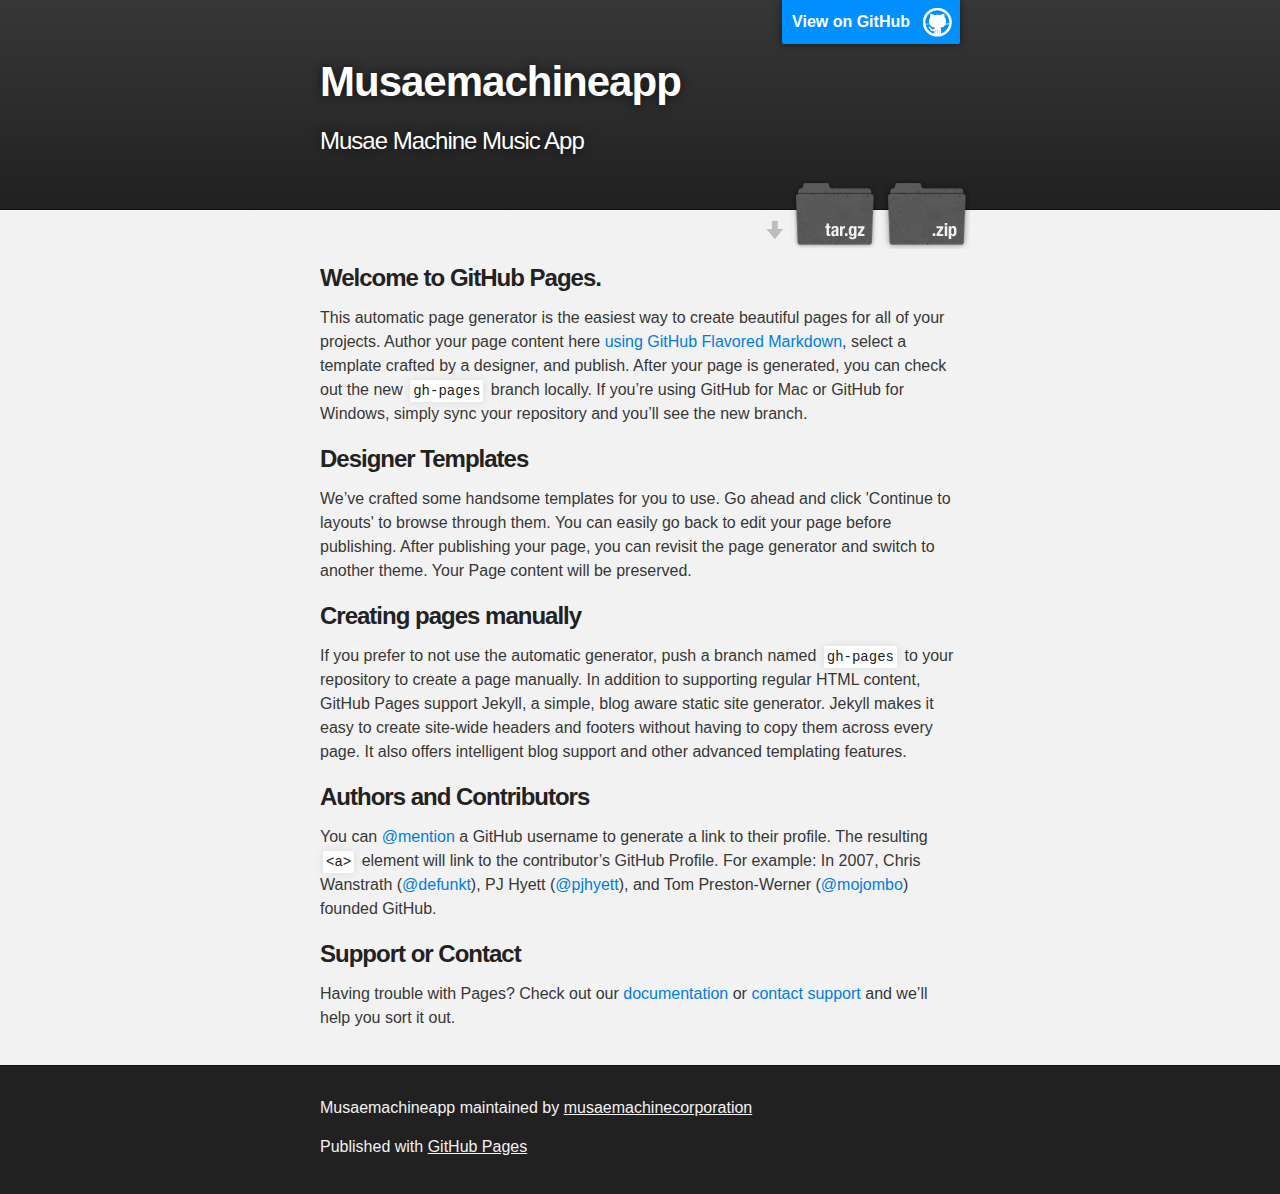
<file: index.html>
<!DOCTYPE html>
<html>

  <head>
    <meta charset='utf-8'>
    <meta http-equiv="X-UA-Compatible" content="chrome=1">
    <meta name="description" content="Musaemachineapp : Musae Machine Music App">

    <link rel="stylesheet" type="text/css" media="screen" href="stylesheets/stylesheet.css">

    <title>Musaemachineapp</title>
  </head>

  <body>

    <!-- HEADER -->
    <div id="header_wrap" class="outer">
        <header class="inner">
          <a id="forkme_banner" href="https://github.com/musaemachinecorporation/musaemachineapp">View on GitHub</a>

          <h1 id="project_title">Musaemachineapp</h1>
          <h2 id="project_tagline">Musae Machine Music App</h2>

            <section id="downloads">
              <a class="zip_download_link" href="https://github.com/musaemachinecorporation/musaemachineapp/zipball/master">Download this project as a .zip file</a>
              <a class="tar_download_link" href="https://github.com/musaemachinecorporation/musaemachineapp/tarball/master">Download this project as a tar.gz file</a>
            </section>
        </header>
    </div>

    <!-- MAIN CONTENT -->
    <div id="main_content_wrap" class="outer">
      <section id="main_content" class="inner">
        <h3>
<a id="welcome-to-github-pages" class="anchor" href="#welcome-to-github-pages" aria-hidden="true"><span class="octicon octicon-link"></span></a>Welcome to GitHub Pages.</h3>

<p>This automatic page generator is the easiest way to create beautiful pages for all of your projects. Author your page content here <a href="https://guides.github.com/features/mastering-markdown/">using GitHub Flavored Markdown</a>, select a template crafted by a designer, and publish. After your page is generated, you can check out the new <code>gh-pages</code> branch locally. If you’re using GitHub for Mac or GitHub for Windows, simply sync your repository and you’ll see the new branch.</p>

<h3>
<a id="designer-templates" class="anchor" href="#designer-templates" aria-hidden="true"><span class="octicon octicon-link"></span></a>Designer Templates</h3>

<p>We’ve crafted some handsome templates for you to use. Go ahead and click 'Continue to layouts' to browse through them. You can easily go back to edit your page before publishing. After publishing your page, you can revisit the page generator and switch to another theme. Your Page content will be preserved.</p>

<h3>
<a id="creating-pages-manually" class="anchor" href="#creating-pages-manually" aria-hidden="true"><span class="octicon octicon-link"></span></a>Creating pages manually</h3>

<p>If you prefer to not use the automatic generator, push a branch named <code>gh-pages</code> to your repository to create a page manually. In addition to supporting regular HTML content, GitHub Pages support Jekyll, a simple, blog aware static site generator. Jekyll makes it easy to create site-wide headers and footers without having to copy them across every page. It also offers intelligent blog support and other advanced templating features.</p>

<h3>
<a id="authors-and-contributors" class="anchor" href="#authors-and-contributors" aria-hidden="true"><span class="octicon octicon-link"></span></a>Authors and Contributors</h3>

<p>You can <a href="https://github.com/blog/821" class="user-mention">@mention</a> a GitHub username to generate a link to their profile. The resulting <code>&lt;a&gt;</code> element will link to the contributor’s GitHub Profile. For example: In 2007, Chris Wanstrath (<a href="https://github.com/defunkt" class="user-mention">@defunkt</a>), PJ Hyett (<a href="https://github.com/pjhyett" class="user-mention">@pjhyett</a>), and Tom Preston-Werner (<a href="https://github.com/mojombo" class="user-mention">@mojombo</a>) founded GitHub.</p>

<h3>
<a id="support-or-contact" class="anchor" href="#support-or-contact" aria-hidden="true"><span class="octicon octicon-link"></span></a>Support or Contact</h3>

<p>Having trouble with Pages? Check out our <a href="https://help.github.com/pages">documentation</a> or <a href="https://github.com/contact">contact support</a> and we’ll help you sort it out.</p>
      </section>
    </div>

    <!-- FOOTER  -->
    <div id="footer_wrap" class="outer">
      <footer class="inner">
        <p class="copyright">Musaemachineapp maintained by <a href="https://github.com/musaemachinecorporation">musaemachinecorporation</a></p>
        <p>Published with <a href="https://pages.github.com">GitHub Pages</a></p>
      </footer>
    </div>

    

  </body>
</html>
</file>
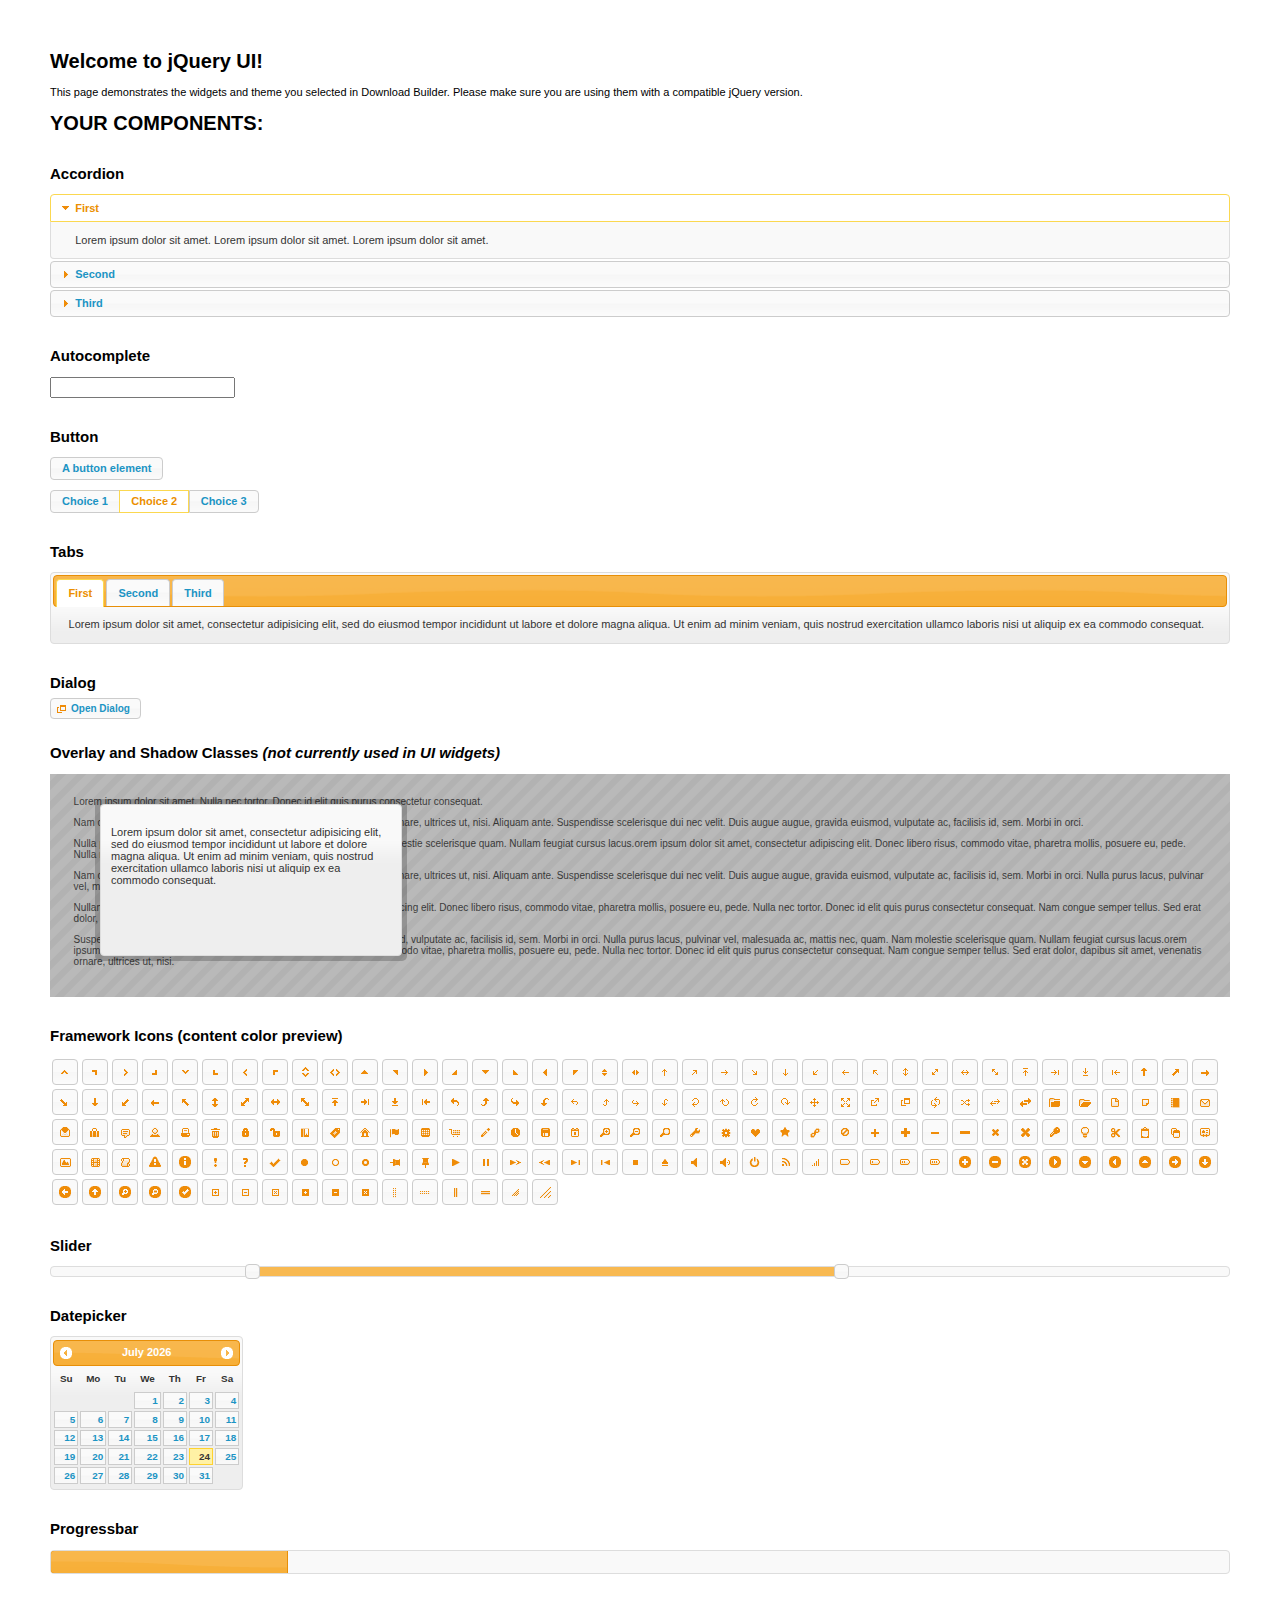
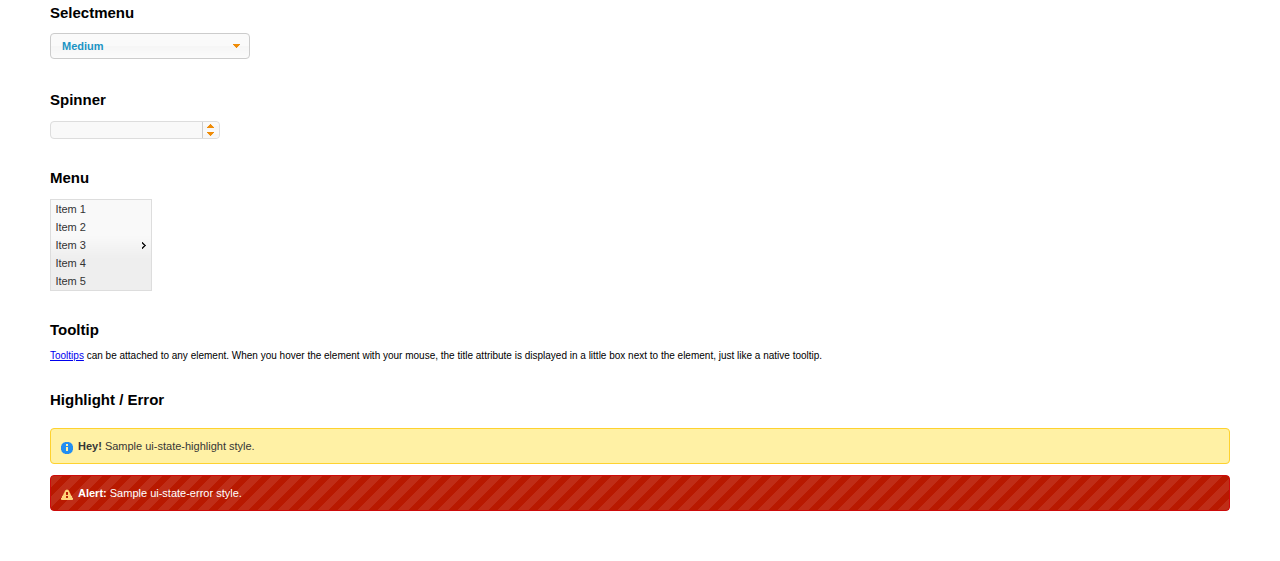
<file: src/main/java/assets/jquery-ui-1.11.4/index.html>
<!doctype html>
<html lang="us">
<head>
	<meta charset="utf-8">
	<title>jQuery UI Example Page</title>
	<link href="jquery-ui.css" rel="stylesheet">
	<style>
	body{
		font: 62.5% "Trebuchet MS", sans-serif;
		margin: 50px;
	}
	.demoHeaders {
		margin-top: 2em;
	}
	#dialog-link {
		padding: .4em 1em .4em 20px;
		text-decoration: none;
		position: relative;
	}
	#dialog-link span.ui-icon {
		margin: 0 5px 0 0;
		position: absolute;
		left: .2em;
		top: 50%;
		margin-top: -8px;
	}
	#icons {
		margin: 0;
		padding: 0;
	}
	#icons li {
		margin: 2px;
		position: relative;
		padding: 4px 0;
		cursor: pointer;
		float: left;
		list-style: none;
	}
	#icons span.ui-icon {
		float: left;
		margin: 0 4px;
	}
	.fakewindowcontain .ui-widget-overlay {
		position: absolute;
	}
	select {
		width: 200px;
	}
	</style>
</head>
<body>

<h1>Welcome to jQuery UI!</h1>

<div class="ui-widget">
	<p>This page demonstrates the widgets and theme you selected in Download Builder. Please make sure you are using them with a compatible jQuery version.</p>
</div>

<h1>YOUR COMPONENTS:</h1>


<!-- Accordion -->
<h2 class="demoHeaders">Accordion</h2>
<div id="accordion">
	<h3>First</h3>
	<div>Lorem ipsum dolor sit amet. Lorem ipsum dolor sit amet. Lorem ipsum dolor sit amet.</div>
	<h3>Second</h3>
	<div>Phasellus mattis tincidunt nibh.</div>
	<h3>Third</h3>
	<div>Nam dui erat, auctor a, dignissim quis.</div>
</div>



<!-- Autocomplete -->
<h2 class="demoHeaders">Autocomplete</h2>
<div>
	<input id="autocomplete" title="type &quot;a&quot;">
</div>



<!-- Button -->
<h2 class="demoHeaders">Button</h2>
<button id="button">A button element</button>
<form style="margin-top: 1em;">
	<div id="radioset">
		<input type="radio" id="radio1" name="radio"><label for="radio1">Choice 1</label>
		<input type="radio" id="radio2" name="radio" checked="checked"><label for="radio2">Choice 2</label>
		<input type="radio" id="radio3" name="radio"><label for="radio3">Choice 3</label>
	</div>
</form>



<!-- Tabs -->
<h2 class="demoHeaders">Tabs</h2>
<div id="tabs">
	<ul>
		<li><a href="#tabs-1">First</a></li>
		<li><a href="#tabs-2">Second</a></li>
		<li><a href="#tabs-3">Third</a></li>
	</ul>
	<div id="tabs-1">Lorem ipsum dolor sit amet, consectetur adipisicing elit, sed do eiusmod tempor incididunt ut labore et dolore magna aliqua. Ut enim ad minim veniam, quis nostrud exercitation ullamco laboris nisi ut aliquip ex ea commodo consequat.</div>
	<div id="tabs-2">Phasellus mattis tincidunt nibh. Cras orci urna, blandit id, pretium vel, aliquet ornare, felis. Maecenas scelerisque sem non nisl. Fusce sed lorem in enim dictum bibendum.</div>
	<div id="tabs-3">Nam dui erat, auctor a, dignissim quis, sollicitudin eu, felis. Pellentesque nisi urna, interdum eget, sagittis et, consequat vestibulum, lacus. Mauris porttitor ullamcorper augue.</div>
</div>



<!-- Dialog NOTE: Dialog is not generated by UI in this demo so it can be visually styled in themeroller-->
<h2 class="demoHeaders">Dialog</h2>
<p><a href="#" id="dialog-link" class="ui-state-default ui-corner-all"><span class="ui-icon ui-icon-newwin"></span>Open Dialog</a></p>

<h2 class="demoHeaders">Overlay and Shadow Classes <em>(not currently used in UI widgets)</em></h2>
<div style="position: relative; width: 96%; height: 200px; padding:1% 2%; overflow:hidden;" class="fakewindowcontain">
	<p>Lorem ipsum dolor sit amet,  Nulla nec tortor. Donec id elit quis purus consectetur consequat. </p><p>Nam congue semper tellus. Sed erat dolor, dapibus sit amet, venenatis ornare, ultrices ut, nisi. Aliquam ante. Suspendisse scelerisque dui nec velit. Duis augue augue, gravida euismod, vulputate ac, facilisis id, sem. Morbi in orci. </p><p>Nulla purus lacus, pulvinar vel, malesuada ac, mattis nec, quam. Nam molestie scelerisque quam. Nullam feugiat cursus lacus.orem ipsum dolor sit amet, consectetur adipiscing elit. Donec libero risus, commodo vitae, pharetra mollis, posuere eu, pede. Nulla nec tortor. Donec id elit quis purus consectetur consequat. </p><p>Nam congue semper tellus. Sed erat dolor, dapibus sit amet, venenatis ornare, ultrices ut, nisi. Aliquam ante. Suspendisse scelerisque dui nec velit. Duis augue augue, gravida euismod, vulputate ac, facilisis id, sem. Morbi in orci. Nulla purus lacus, pulvinar vel, malesuada ac, mattis nec, quam. Nam molestie scelerisque quam. </p><p>Nullam feugiat cursus lacus.orem ipsum dolor sit amet, consectetur adipiscing elit. Donec libero risus, commodo vitae, pharetra mollis, posuere eu, pede. Nulla nec tortor. Donec id elit quis purus consectetur consequat. Nam congue semper tellus. Sed erat dolor, dapibus sit amet, venenatis ornare, ultrices ut, nisi. Aliquam ante. </p><p>Suspendisse scelerisque dui nec velit. Duis augue augue, gravida euismod, vulputate ac, facilisis id, sem. Morbi in orci. Nulla purus lacus, pulvinar vel, malesuada ac, mattis nec, quam. Nam molestie scelerisque quam. Nullam feugiat cursus lacus.orem ipsum dolor sit amet, consectetur adipiscing elit. Donec libero risus, commodo vitae, pharetra mollis, posuere eu, pede. Nulla nec tortor. Donec id elit quis purus consectetur consequat. Nam congue semper tellus. Sed erat dolor, dapibus sit amet, venenatis ornare, ultrices ut, nisi. </p>

	<!-- ui-dialog -->
	<div class="ui-overlay"><div class="ui-widget-overlay"></div><div class="ui-widget-shadow ui-corner-all" style="width: 302px; height: 152px; position: absolute; left: 50px; top: 30px;"></div></div>
	<div style="position: absolute; width: 280px; height: 130px;left: 50px; top: 30px; padding: 10px;" class="ui-widget ui-widget-content ui-corner-all">
		<div class="ui-dialog-content ui-widget-content" style="background: none; border: 0;">
			<p>Lorem ipsum dolor sit amet, consectetur adipisicing elit, sed do eiusmod tempor incididunt ut labore et dolore magna aliqua. Ut enim ad minim veniam, quis nostrud exercitation ullamco laboris nisi ut aliquip ex ea commodo consequat.</p>
		</div>
	</div>

</div>

<!-- ui-dialog -->
<div id="dialog" title="Dialog Title">
	<p>Lorem ipsum dolor sit amet, consectetur adipisicing elit, sed do eiusmod tempor incididunt ut labore et dolore magna aliqua. Ut enim ad minim veniam, quis nostrud exercitation ullamco laboris nisi ut aliquip ex ea commodo consequat.</p>
</div>



<h2 class="demoHeaders">Framework Icons (content color preview)</h2>
<ul id="icons" class="ui-widget ui-helper-clearfix">
	<li class="ui-state-default ui-corner-all" title=".ui-icon-carat-1-n"><span class="ui-icon ui-icon-carat-1-n"></span></li>
	<li class="ui-state-default ui-corner-all" title=".ui-icon-carat-1-ne"><span class="ui-icon ui-icon-carat-1-ne"></span></li>
	<li class="ui-state-default ui-corner-all" title=".ui-icon-carat-1-e"><span class="ui-icon ui-icon-carat-1-e"></span></li>
	<li class="ui-state-default ui-corner-all" title=".ui-icon-carat-1-se"><span class="ui-icon ui-icon-carat-1-se"></span></li>
	<li class="ui-state-default ui-corner-all" title=".ui-icon-carat-1-s"><span class="ui-icon ui-icon-carat-1-s"></span></li>
	<li class="ui-state-default ui-corner-all" title=".ui-icon-carat-1-sw"><span class="ui-icon ui-icon-carat-1-sw"></span></li>
	<li class="ui-state-default ui-corner-all" title=".ui-icon-carat-1-w"><span class="ui-icon ui-icon-carat-1-w"></span></li>
	<li class="ui-state-default ui-corner-all" title=".ui-icon-carat-1-nw"><span class="ui-icon ui-icon-carat-1-nw"></span></li>
	<li class="ui-state-default ui-corner-all" title=".ui-icon-carat-2-n-s"><span class="ui-icon ui-icon-carat-2-n-s"></span></li>
	<li class="ui-state-default ui-corner-all" title=".ui-icon-carat-2-e-w"><span class="ui-icon ui-icon-carat-2-e-w"></span></li>
	<li class="ui-state-default ui-corner-all" title=".ui-icon-triangle-1-n"><span class="ui-icon ui-icon-triangle-1-n"></span></li>
	<li class="ui-state-default ui-corner-all" title=".ui-icon-triangle-1-ne"><span class="ui-icon ui-icon-triangle-1-ne"></span></li>
	<li class="ui-state-default ui-corner-all" title=".ui-icon-triangle-1-e"><span class="ui-icon ui-icon-triangle-1-e"></span></li>
	<li class="ui-state-default ui-corner-all" title=".ui-icon-triangle-1-se"><span class="ui-icon ui-icon-triangle-1-se"></span></li>
	<li class="ui-state-default ui-corner-all" title=".ui-icon-triangle-1-s"><span class="ui-icon ui-icon-triangle-1-s"></span></li>
	<li class="ui-state-default ui-corner-all" title=".ui-icon-triangle-1-sw"><span class="ui-icon ui-icon-triangle-1-sw"></span></li>
	<li class="ui-state-default ui-corner-all" title=".ui-icon-triangle-1-w"><span class="ui-icon ui-icon-triangle-1-w"></span></li>
	<li class="ui-state-default ui-corner-all" title=".ui-icon-triangle-1-nw"><span class="ui-icon ui-icon-triangle-1-nw"></span></li>
	<li class="ui-state-default ui-corner-all" title=".ui-icon-triangle-2-n-s"><span class="ui-icon ui-icon-triangle-2-n-s"></span></li>
	<li class="ui-state-default ui-corner-all" title=".ui-icon-triangle-2-e-w"><span class="ui-icon ui-icon-triangle-2-e-w"></span></li>
	<li class="ui-state-default ui-corner-all" title=".ui-icon-arrow-1-n"><span class="ui-icon ui-icon-arrow-1-n"></span></li>
	<li class="ui-state-default ui-corner-all" title=".ui-icon-arrow-1-ne"><span class="ui-icon ui-icon-arrow-1-ne"></span></li>
	<li class="ui-state-default ui-corner-all" title=".ui-icon-arrow-1-e"><span class="ui-icon ui-icon-arrow-1-e"></span></li>
	<li class="ui-state-default ui-corner-all" title=".ui-icon-arrow-1-se"><span class="ui-icon ui-icon-arrow-1-se"></span></li>
	<li class="ui-state-default ui-corner-all" title=".ui-icon-arrow-1-s"><span class="ui-icon ui-icon-arrow-1-s"></span></li>
	<li class="ui-state-default ui-corner-all" title=".ui-icon-arrow-1-sw"><span class="ui-icon ui-icon-arrow-1-sw"></span></li>
	<li class="ui-state-default ui-corner-all" title=".ui-icon-arrow-1-w"><span class="ui-icon ui-icon-arrow-1-w"></span></li>
	<li class="ui-state-default ui-corner-all" title=".ui-icon-arrow-1-nw"><span class="ui-icon ui-icon-arrow-1-nw"></span></li>
	<li class="ui-state-default ui-corner-all" title=".ui-icon-arrow-2-n-s"><span class="ui-icon ui-icon-arrow-2-n-s"></span></li>
	<li class="ui-state-default ui-corner-all" title=".ui-icon-arrow-2-ne-sw"><span class="ui-icon ui-icon-arrow-2-ne-sw"></span></li>
	<li class="ui-state-default ui-corner-all" title=".ui-icon-arrow-2-e-w"><span class="ui-icon ui-icon-arrow-2-e-w"></span></li>
	<li class="ui-state-default ui-corner-all" title=".ui-icon-arrow-2-se-nw"><span class="ui-icon ui-icon-arrow-2-se-nw"></span></li>
	<li class="ui-state-default ui-corner-all" title=".ui-icon-arrowstop-1-n"><span class="ui-icon ui-icon-arrowstop-1-n"></span></li>
	<li class="ui-state-default ui-corner-all" title=".ui-icon-arrowstop-1-e"><span class="ui-icon ui-icon-arrowstop-1-e"></span></li>
	<li class="ui-state-default ui-corner-all" title=".ui-icon-arrowstop-1-s"><span class="ui-icon ui-icon-arrowstop-1-s"></span></li>
	<li class="ui-state-default ui-corner-all" title=".ui-icon-arrowstop-1-w"><span class="ui-icon ui-icon-arrowstop-1-w"></span></li>
	<li class="ui-state-default ui-corner-all" title=".ui-icon-arrowthick-1-n"><span class="ui-icon ui-icon-arrowthick-1-n"></span></li>
	<li class="ui-state-default ui-corner-all" title=".ui-icon-arrowthick-1-ne"><span class="ui-icon ui-icon-arrowthick-1-ne"></span></li>
	<li class="ui-state-default ui-corner-all" title=".ui-icon-arrowthick-1-e"><span class="ui-icon ui-icon-arrowthick-1-e"></span></li>
	<li class="ui-state-default ui-corner-all" title=".ui-icon-arrowthick-1-se"><span class="ui-icon ui-icon-arrowthick-1-se"></span></li>
	<li class="ui-state-default ui-corner-all" title=".ui-icon-arrowthick-1-s"><span class="ui-icon ui-icon-arrowthick-1-s"></span></li>
	<li class="ui-state-default ui-corner-all" title=".ui-icon-arrowthick-1-sw"><span class="ui-icon ui-icon-arrowthick-1-sw"></span></li>
	<li class="ui-state-default ui-corner-all" title=".ui-icon-arrowthick-1-w"><span class="ui-icon ui-icon-arrowthick-1-w"></span></li>
	<li class="ui-state-default ui-corner-all" title=".ui-icon-arrowthick-1-nw"><span class="ui-icon ui-icon-arrowthick-1-nw"></span></li>
	<li class="ui-state-default ui-corner-all" title=".ui-icon-arrowthick-2-n-s"><span class="ui-icon ui-icon-arrowthick-2-n-s"></span></li>
	<li class="ui-state-default ui-corner-all" title=".ui-icon-arrowthick-2-ne-sw"><span class="ui-icon ui-icon-arrowthick-2-ne-sw"></span></li>
	<li class="ui-state-default ui-corner-all" title=".ui-icon-arrowthick-2-e-w"><span class="ui-icon ui-icon-arrowthick-2-e-w"></span></li>
	<li class="ui-state-default ui-corner-all" title=".ui-icon-arrowthick-2-se-nw"><span class="ui-icon ui-icon-arrowthick-2-se-nw"></span></li>
	<li class="ui-state-default ui-corner-all" title=".ui-icon-arrowthickstop-1-n"><span class="ui-icon ui-icon-arrowthickstop-1-n"></span></li>
	<li class="ui-state-default ui-corner-all" title=".ui-icon-arrowthickstop-1-e"><span class="ui-icon ui-icon-arrowthickstop-1-e"></span></li>
	<li class="ui-state-default ui-corner-all" title=".ui-icon-arrowthickstop-1-s"><span class="ui-icon ui-icon-arrowthickstop-1-s"></span></li>
	<li class="ui-state-default ui-corner-all" title=".ui-icon-arrowthickstop-1-w"><span class="ui-icon ui-icon-arrowthickstop-1-w"></span></li>
	<li class="ui-state-default ui-corner-all" title=".ui-icon-arrowreturnthick-1-w"><span class="ui-icon ui-icon-arrowreturnthick-1-w"></span></li>
	<li class="ui-state-default ui-corner-all" title=".ui-icon-arrowreturnthick-1-n"><span class="ui-icon ui-icon-arrowreturnthick-1-n"></span></li>
	<li class="ui-state-default ui-corner-all" title=".ui-icon-arrowreturnthick-1-e"><span class="ui-icon ui-icon-arrowreturnthick-1-e"></span></li>
	<li class="ui-state-default ui-corner-all" title=".ui-icon-arrowreturnthick-1-s"><span class="ui-icon ui-icon-arrowreturnthick-1-s"></span></li>
	<li class="ui-state-default ui-corner-all" title=".ui-icon-arrowreturn-1-w"><span class="ui-icon ui-icon-arrowreturn-1-w"></span></li>
	<li class="ui-state-default ui-corner-all" title=".ui-icon-arrowreturn-1-n"><span class="ui-icon ui-icon-arrowreturn-1-n"></span></li>
	<li class="ui-state-default ui-corner-all" title=".ui-icon-arrowreturn-1-e"><span class="ui-icon ui-icon-arrowreturn-1-e"></span></li>
	<li class="ui-state-default ui-corner-all" title=".ui-icon-arrowreturn-1-s"><span class="ui-icon ui-icon-arrowreturn-1-s"></span></li>
	<li class="ui-state-default ui-corner-all" title=".ui-icon-arrowrefresh-1-w"><span class="ui-icon ui-icon-arrowrefresh-1-w"></span></li>
	<li class="ui-state-default ui-corner-all" title=".ui-icon-arrowrefresh-1-n"><span class="ui-icon ui-icon-arrowrefresh-1-n"></span></li>
	<li class="ui-state-default ui-corner-all" title=".ui-icon-arrowrefresh-1-e"><span class="ui-icon ui-icon-arrowrefresh-1-e"></span></li>
	<li class="ui-state-default ui-corner-all" title=".ui-icon-arrowrefresh-1-s"><span class="ui-icon ui-icon-arrowrefresh-1-s"></span></li>
	<li class="ui-state-default ui-corner-all" title=".ui-icon-arrow-4"><span class="ui-icon ui-icon-arrow-4"></span></li>
	<li class="ui-state-default ui-corner-all" title=".ui-icon-arrow-4-diag"><span class="ui-icon ui-icon-arrow-4-diag"></span></li>
	<li class="ui-state-default ui-corner-all" title=".ui-icon-extlink"><span class="ui-icon ui-icon-extlink"></span></li>
	<li class="ui-state-default ui-corner-all" title=".ui-icon-newwin"><span class="ui-icon ui-icon-newwin"></span></li>
	<li class="ui-state-default ui-corner-all" title=".ui-icon-refresh"><span class="ui-icon ui-icon-refresh"></span></li>
	<li class="ui-state-default ui-corner-all" title=".ui-icon-shuffle"><span class="ui-icon ui-icon-shuffle"></span></li>
	<li class="ui-state-default ui-corner-all" title=".ui-icon-transfer-e-w"><span class="ui-icon ui-icon-transfer-e-w"></span></li>
	<li class="ui-state-default ui-corner-all" title=".ui-icon-transferthick-e-w"><span class="ui-icon ui-icon-transferthick-e-w"></span></li>
	<li class="ui-state-default ui-corner-all" title=".ui-icon-folder-collapsed"><span class="ui-icon ui-icon-folder-collapsed"></span></li>
	<li class="ui-state-default ui-corner-all" title=".ui-icon-folder-open"><span class="ui-icon ui-icon-folder-open"></span></li>
	<li class="ui-state-default ui-corner-all" title=".ui-icon-document"><span class="ui-icon ui-icon-document"></span></li>
	<li class="ui-state-default ui-corner-all" title=".ui-icon-document-b"><span class="ui-icon ui-icon-document-b"></span></li>
	<li class="ui-state-default ui-corner-all" title=".ui-icon-note"><span class="ui-icon ui-icon-note"></span></li>
	<li class="ui-state-default ui-corner-all" title=".ui-icon-mail-closed"><span class="ui-icon ui-icon-mail-closed"></span></li>
	<li class="ui-state-default ui-corner-all" title=".ui-icon-mail-open"><span class="ui-icon ui-icon-mail-open"></span></li>
	<li class="ui-state-default ui-corner-all" title=".ui-icon-suitcase"><span class="ui-icon ui-icon-suitcase"></span></li>
	<li class="ui-state-default ui-corner-all" title=".ui-icon-comment"><span class="ui-icon ui-icon-comment"></span></li>
	<li class="ui-state-default ui-corner-all" title=".ui-icon-person"><span class="ui-icon ui-icon-person"></span></li>
	<li class="ui-state-default ui-corner-all" title=".ui-icon-print"><span class="ui-icon ui-icon-print"></span></li>
	<li class="ui-state-default ui-corner-all" title=".ui-icon-trash"><span class="ui-icon ui-icon-trash"></span></li>
	<li class="ui-state-default ui-corner-all" title=".ui-icon-locked"><span class="ui-icon ui-icon-locked"></span></li>
	<li class="ui-state-default ui-corner-all" title=".ui-icon-unlocked"><span class="ui-icon ui-icon-unlocked"></span></li>
	<li class="ui-state-default ui-corner-all" title=".ui-icon-bookmark"><span class="ui-icon ui-icon-bookmark"></span></li>
	<li class="ui-state-default ui-corner-all" title=".ui-icon-tag"><span class="ui-icon ui-icon-tag"></span></li>
	<li class="ui-state-default ui-corner-all" title=".ui-icon-home"><span class="ui-icon ui-icon-home"></span></li>
	<li class="ui-state-default ui-corner-all" title=".ui-icon-flag"><span class="ui-icon ui-icon-flag"></span></li>
	<li class="ui-state-default ui-corner-all" title=".ui-icon-calculator"><span class="ui-icon ui-icon-calculator"></span></li>
	<li class="ui-state-default ui-corner-all" title=".ui-icon-cart"><span class="ui-icon ui-icon-cart"></span></li>
	<li class="ui-state-default ui-corner-all" title=".ui-icon-pencil"><span class="ui-icon ui-icon-pencil"></span></li>
	<li class="ui-state-default ui-corner-all" title=".ui-icon-clock"><span class="ui-icon ui-icon-clock"></span></li>
	<li class="ui-state-default ui-corner-all" title=".ui-icon-disk"><span class="ui-icon ui-icon-disk"></span></li>
	<li class="ui-state-default ui-corner-all" title=".ui-icon-calendar"><span class="ui-icon ui-icon-calendar"></span></li>
	<li class="ui-state-default ui-corner-all" title=".ui-icon-zoomin"><span class="ui-icon ui-icon-zoomin"></span></li>
	<li class="ui-state-default ui-corner-all" title=".ui-icon-zoomout"><span class="ui-icon ui-icon-zoomout"></span></li>
	<li class="ui-state-default ui-corner-all" title=".ui-icon-search"><span class="ui-icon ui-icon-search"></span></li>
	<li class="ui-state-default ui-corner-all" title=".ui-icon-wrench"><span class="ui-icon ui-icon-wrench"></span></li>
	<li class="ui-state-default ui-corner-all" title=".ui-icon-gear"><span class="ui-icon ui-icon-gear"></span></li>
	<li class="ui-state-default ui-corner-all" title=".ui-icon-heart"><span class="ui-icon ui-icon-heart"></span></li>
	<li class="ui-state-default ui-corner-all" title=".ui-icon-star"><span class="ui-icon ui-icon-star"></span></li>
	<li class="ui-state-default ui-corner-all" title=".ui-icon-link"><span class="ui-icon ui-icon-link"></span></li>
	<li class="ui-state-default ui-corner-all" title=".ui-icon-cancel"><span class="ui-icon ui-icon-cancel"></span></li>
	<li class="ui-state-default ui-corner-all" title=".ui-icon-plus"><span class="ui-icon ui-icon-plus"></span></li>
	<li class="ui-state-default ui-corner-all" title=".ui-icon-plusthick"><span class="ui-icon ui-icon-plusthick"></span></li>
	<li class="ui-state-default ui-corner-all" title=".ui-icon-minus"><span class="ui-icon ui-icon-minus"></span></li>
	<li class="ui-state-default ui-corner-all" title=".ui-icon-minusthick"><span class="ui-icon ui-icon-minusthick"></span></li>
	<li class="ui-state-default ui-corner-all" title=".ui-icon-close"><span class="ui-icon ui-icon-close"></span></li>
	<li class="ui-state-default ui-corner-all" title=".ui-icon-closethick"><span class="ui-icon ui-icon-closethick"></span></li>
	<li class="ui-state-default ui-corner-all" title=".ui-icon-key"><span class="ui-icon ui-icon-key"></span></li>
	<li class="ui-state-default ui-corner-all" title=".ui-icon-lightbulb"><span class="ui-icon ui-icon-lightbulb"></span></li>
	<li class="ui-state-default ui-corner-all" title=".ui-icon-scissors"><span class="ui-icon ui-icon-scissors"></span></li>
	<li class="ui-state-default ui-corner-all" title=".ui-icon-clipboard"><span class="ui-icon ui-icon-clipboard"></span></li>
	<li class="ui-state-default ui-corner-all" title=".ui-icon-copy"><span class="ui-icon ui-icon-copy"></span></li>
	<li class="ui-state-default ui-corner-all" title=".ui-icon-contact"><span class="ui-icon ui-icon-contact"></span></li>
	<li class="ui-state-default ui-corner-all" title=".ui-icon-image"><span class="ui-icon ui-icon-image"></span></li>
	<li class="ui-state-default ui-corner-all" title=".ui-icon-video"><span class="ui-icon ui-icon-video"></span></li>
	<li class="ui-state-default ui-corner-all" title=".ui-icon-script"><span class="ui-icon ui-icon-script"></span></li>
	<li class="ui-state-default ui-corner-all" title=".ui-icon-alert"><span class="ui-icon ui-icon-alert"></span></li>
	<li class="ui-state-default ui-corner-all" title=".ui-icon-info"><span class="ui-icon ui-icon-info"></span></li>
	<li class="ui-state-default ui-corner-all" title=".ui-icon-notice"><span class="ui-icon ui-icon-notice"></span></li>
	<li class="ui-state-default ui-corner-all" title=".ui-icon-help"><span class="ui-icon ui-icon-help"></span></li>
	<li class="ui-state-default ui-corner-all" title=".ui-icon-check"><span class="ui-icon ui-icon-check"></span></li>
	<li class="ui-state-default ui-corner-all" title=".ui-icon-bullet"><span class="ui-icon ui-icon-bullet"></span></li>
	<li class="ui-state-default ui-corner-all" title=".ui-icon-radio-off"><span class="ui-icon ui-icon-radio-off"></span></li>
	<li class="ui-state-default ui-corner-all" title=".ui-icon-radio-on"><span class="ui-icon ui-icon-radio-on"></span></li>
	<li class="ui-state-default ui-corner-all" title=".ui-icon-pin-w"><span class="ui-icon ui-icon-pin-w"></span></li>
	<li class="ui-state-default ui-corner-all" title=".ui-icon-pin-s"><span class="ui-icon ui-icon-pin-s"></span></li>
	<li class="ui-state-default ui-corner-all" title=".ui-icon-play"><span class="ui-icon ui-icon-play"></span></li>
	<li class="ui-state-default ui-corner-all" title=".ui-icon-pause"><span class="ui-icon ui-icon-pause"></span></li>
	<li class="ui-state-default ui-corner-all" title=".ui-icon-seek-next"><span class="ui-icon ui-icon-seek-next"></span></li>
	<li class="ui-state-default ui-corner-all" title=".ui-icon-seek-prev"><span class="ui-icon ui-icon-seek-prev"></span></li>
	<li class="ui-state-default ui-corner-all" title=".ui-icon-seek-end"><span class="ui-icon ui-icon-seek-end"></span></li>
	<li class="ui-state-default ui-corner-all" title=".ui-icon-seek-first"><span class="ui-icon ui-icon-seek-first"></span></li>
	<li class="ui-state-default ui-corner-all" title=".ui-icon-stop"><span class="ui-icon ui-icon-stop"></span></li>
	<li class="ui-state-default ui-corner-all" title=".ui-icon-eject"><span class="ui-icon ui-icon-eject"></span></li>
	<li class="ui-state-default ui-corner-all" title=".ui-icon-volume-off"><span class="ui-icon ui-icon-volume-off"></span></li>
	<li class="ui-state-default ui-corner-all" title=".ui-icon-volume-on"><span class="ui-icon ui-icon-volume-on"></span></li>
	<li class="ui-state-default ui-corner-all" title=".ui-icon-power"><span class="ui-icon ui-icon-power"></span></li>
	<li class="ui-state-default ui-corner-all" title=".ui-icon-signal-diag"><span class="ui-icon ui-icon-signal-diag"></span></li>
	<li class="ui-state-default ui-corner-all" title=".ui-icon-signal"><span class="ui-icon ui-icon-signal"></span></li>
	<li class="ui-state-default ui-corner-all" title=".ui-icon-battery-0"><span class="ui-icon ui-icon-battery-0"></span></li>
	<li class="ui-state-default ui-corner-all" title=".ui-icon-battery-1"><span class="ui-icon ui-icon-battery-1"></span></li>
	<li class="ui-state-default ui-corner-all" title=".ui-icon-battery-2"><span class="ui-icon ui-icon-battery-2"></span></li>
	<li class="ui-state-default ui-corner-all" title=".ui-icon-battery-3"><span class="ui-icon ui-icon-battery-3"></span></li>
	<li class="ui-state-default ui-corner-all" title=".ui-icon-circle-plus"><span class="ui-icon ui-icon-circle-plus"></span></li>
	<li class="ui-state-default ui-corner-all" title=".ui-icon-circle-minus"><span class="ui-icon ui-icon-circle-minus"></span></li>
	<li class="ui-state-default ui-corner-all" title=".ui-icon-circle-close"><span class="ui-icon ui-icon-circle-close"></span></li>
	<li class="ui-state-default ui-corner-all" title=".ui-icon-circle-triangle-e"><span class="ui-icon ui-icon-circle-triangle-e"></span></li>
	<li class="ui-state-default ui-corner-all" title=".ui-icon-circle-triangle-s"><span class="ui-icon ui-icon-circle-triangle-s"></span></li>
	<li class="ui-state-default ui-corner-all" title=".ui-icon-circle-triangle-w"><span class="ui-icon ui-icon-circle-triangle-w"></span></li>
	<li class="ui-state-default ui-corner-all" title=".ui-icon-circle-triangle-n"><span class="ui-icon ui-icon-circle-triangle-n"></span></li>
	<li class="ui-state-default ui-corner-all" title=".ui-icon-circle-arrow-e"><span class="ui-icon ui-icon-circle-arrow-e"></span></li>
	<li class="ui-state-default ui-corner-all" title=".ui-icon-circle-arrow-s"><span class="ui-icon ui-icon-circle-arrow-s"></span></li>
	<li class="ui-state-default ui-corner-all" title=".ui-icon-circle-arrow-w"><span class="ui-icon ui-icon-circle-arrow-w"></span></li>
	<li class="ui-state-default ui-corner-all" title=".ui-icon-circle-arrow-n"><span class="ui-icon ui-icon-circle-arrow-n"></span></li>
	<li class="ui-state-default ui-corner-all" title=".ui-icon-circle-zoomin"><span class="ui-icon ui-icon-circle-zoomin"></span></li>
	<li class="ui-state-default ui-corner-all" title=".ui-icon-circle-zoomout"><span class="ui-icon ui-icon-circle-zoomout"></span></li>
	<li class="ui-state-default ui-corner-all" title=".ui-icon-circle-check"><span class="ui-icon ui-icon-circle-check"></span></li>
	<li class="ui-state-default ui-corner-all" title=".ui-icon-circlesmall-plus"><span class="ui-icon ui-icon-circlesmall-plus"></span></li>
	<li class="ui-state-default ui-corner-all" title=".ui-icon-circlesmall-minus"><span class="ui-icon ui-icon-circlesmall-minus"></span></li>
	<li class="ui-state-default ui-corner-all" title=".ui-icon-circlesmall-close"><span class="ui-icon ui-icon-circlesmall-close"></span></li>
	<li class="ui-state-default ui-corner-all" title=".ui-icon-squaresmall-plus"><span class="ui-icon ui-icon-squaresmall-plus"></span></li>
	<li class="ui-state-default ui-corner-all" title=".ui-icon-squaresmall-minus"><span class="ui-icon ui-icon-squaresmall-minus"></span></li>
	<li class="ui-state-default ui-corner-all" title=".ui-icon-squaresmall-close"><span class="ui-icon ui-icon-squaresmall-close"></span></li>
	<li class="ui-state-default ui-corner-all" title=".ui-icon-grip-dotted-vertical"><span class="ui-icon ui-icon-grip-dotted-vertical"></span></li>
	<li class="ui-state-default ui-corner-all" title=".ui-icon-grip-dotted-horizontal"><span class="ui-icon ui-icon-grip-dotted-horizontal"></span></li>
	<li class="ui-state-default ui-corner-all" title=".ui-icon-grip-solid-vertical"><span class="ui-icon ui-icon-grip-solid-vertical"></span></li>
	<li class="ui-state-default ui-corner-all" title=".ui-icon-grip-solid-horizontal"><span class="ui-icon ui-icon-grip-solid-horizontal"></span></li>
	<li class="ui-state-default ui-corner-all" title=".ui-icon-gripsmall-diagonal-se"><span class="ui-icon ui-icon-gripsmall-diagonal-se"></span></li>
	<li class="ui-state-default ui-corner-all" title=".ui-icon-grip-diagonal-se"><span class="ui-icon ui-icon-grip-diagonal-se"></span></li>
</ul>


<!-- Slider -->
<h2 class="demoHeaders">Slider</h2>
<div id="slider"></div>



<!-- Datepicker -->
<h2 class="demoHeaders">Datepicker</h2>
<div id="datepicker"></div>



<!-- Progressbar -->
<h2 class="demoHeaders">Progressbar</h2>
<div id="progressbar"></div>



<!-- Progressbar -->
<h2 class="demoHeaders">Selectmenu</h2>
<select id="selectmenu">
	<option>Slower</option>
	<option>Slow</option>
	<option selected="selected">Medium</option>
	<option>Fast</option>
	<option>Faster</option>
</select>



<!-- Spinner -->
<h2 class="demoHeaders">Spinner</h2>
<input id="spinner">



<!-- Menu -->
<h2 class="demoHeaders">Menu</h2>
<ul style="width:100px;" id="menu">
	<li>Item 1</li>
	<li>Item 2</li>
	<li>Item 3
		<ul>
			<li>Item 3-1</li>
			<li>Item 3-2</li>
			<li>Item 3-3</li>
			<li>Item 3-4</li>
			<li>Item 3-5</li>
		</ul>
	</li>
	<li>Item 4</li>
	<li>Item 5</li>
</ul>



<!-- Tooltip -->
<h2 class="demoHeaders">Tooltip</h2>
<p id="tooltip">
	<a href="#" title="That&apos;s what this widget is">Tooltips</a> can be attached to any element. When you hover
the element with your mouse, the title attribute is displayed in a little box next to the element, just like a native tooltip.
</p>


<!-- Highlight / Error -->
<h2 class="demoHeaders">Highlight / Error</h2>
<div class="ui-widget">
	<div class="ui-state-highlight ui-corner-all" style="margin-top: 20px; padding: 0 .7em;">
		<p><span class="ui-icon ui-icon-info" style="float: left; margin-right: .3em;"></span>
		<strong>Hey!</strong> Sample ui-state-highlight style.</p>
	</div>
</div>
<br>
<div class="ui-widget">
	<div class="ui-state-error ui-corner-all" style="padding: 0 .7em;">
		<p><span class="ui-icon ui-icon-alert" style="float: left; margin-right: .3em;"></span>
		<strong>Alert:</strong> Sample ui-state-error style.</p>
	</div>
</div>

<script src="external/jquery/jquery.js"></script>
<script src="jquery-ui.js"></script>
<script>

$( "#accordion" ).accordion();



var availableTags = [
	"ActionScript",
	"AppleScript",
	"Asp",
	"BASIC",
	"C",
	"C++",
	"Clojure",
	"COBOL",
	"ColdFusion",
	"Erlang",
	"Fortran",
	"Groovy",
	"Haskell",
	"Java",
	"JavaScript",
	"Lisp",
	"Perl",
	"PHP",
	"Python",
	"Ruby",
	"Scala",
	"Scheme"
];
$( "#autocomplete" ).autocomplete({
	source: availableTags
});



$( "#button" ).button();
$( "#radioset" ).buttonset();



$( "#tabs" ).tabs();



$( "#dialog" ).dialog({
	autoOpen: false,
	width: 400,
	buttons: [
		{
			text: "Ok",
			click: function() {
				$( this ).dialog( "close" );
			}
		},
		{
			text: "Cancel",
			click: function() {
				$( this ).dialog( "close" );
			}
		}
	]
});

// Link to open the dialog
$( "#dialog-link" ).click(function( event ) {
	$( "#dialog" ).dialog( "open" );
	event.preventDefault();
});



$( "#datepicker" ).datepicker({
	inline: true
});



$( "#slider" ).slider({
	range: true,
	values: [ 17, 67 ]
});



$( "#progressbar" ).progressbar({
	value: 20
});



$( "#spinner" ).spinner();



$( "#menu" ).menu();



$( "#tooltip" ).tooltip();



$( "#selectmenu" ).selectmenu();


// Hover states on the static widgets
$( "#dialog-link, #icons li" ).hover(
	function() {
		$( this ).addClass( "ui-state-hover" );
	},
	function() {
		$( this ).removeClass( "ui-state-hover" );
	}
);
</script>
</body>
</html>
</file>
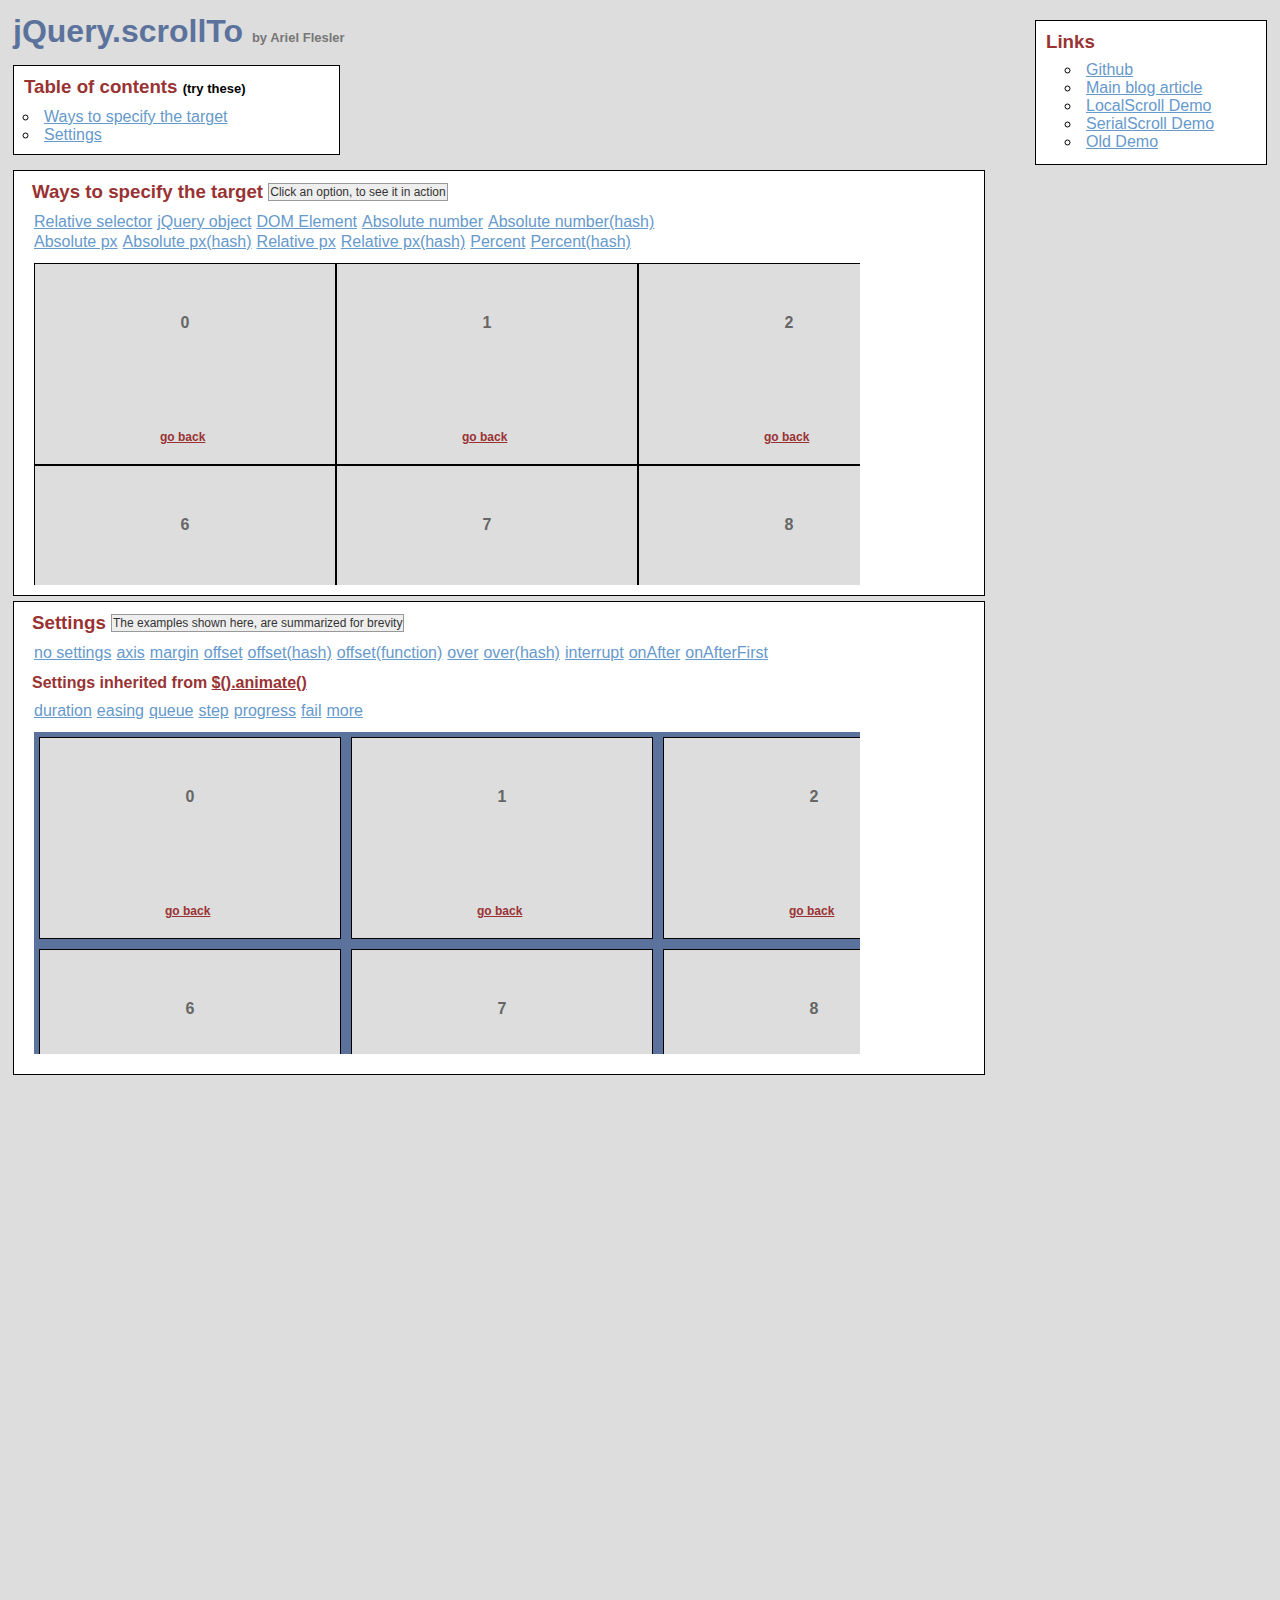
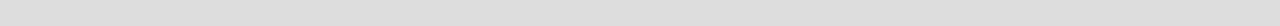
<file: src/main/java/assets/jquery.scrollTo-2.1.2/demo/index.html>
<!DOCTYPE html PUBLIC "-//W3C//DTD XHTML 1.0 Transitional//EN" "http://www.w3.org/TR/xhtml1/DTD/xhtml1-transitional.dtd">
<html xmlns="http://www.w3.org/1999/xhtml">
<head>
	<meta http-equiv="Content-Type" content="text/html; charset=iso-8859-1" />
	<title>jQuery.scrollTo</title>
	<meta name="keywords" content="javascript, jquery, plugins, scroll, scrollTo, smooth, animation, to, effect, ariel, flesler, window, overflow, element, navigation, customizable" />
	<meta name="description" content="Demo of jQuery.scrollTo. Lightweight, cross-browser and highly customizable animated scrolling with jQuery, made by Ariel Flesler." />
	<meta name="robots" content="index,follow" />
	<link type="text/css" rel="stylesheet" href="css/style.css" />
	<script type="text/javascript" src="https://ajax.googleapis.com/ajax/libs/jquery/1.8.0/jquery.min.js"></script>
	<script type="text/javascript" src="../jquery.scrollTo.min.js"></script>
	<script type="text/javascript">
		jQuery(function( $ ){
			/**
			 * Demo binding and preparation, no need to read this part
			 */
				//borrowed from jQuery easing plugin
				//http://gsgd.co.uk/sandbox/jquery.easing.php
				$.easing.elasout = function(x, t, b, c, d) {
					var s=1.70158;var p=0;var a=c;
					if (t==0) return b;  if ((t/=d)==1) return b+c;  if (!p) p=d*.3;
					if (a < Math.abs(c)) { a=c; var s=p/4; }
					else var s = p/(2*Math.PI) * Math.asin (c/a);
					return a*Math.pow(2,-10*t) * Math.sin( (t*d-s)*(2*Math.PI)/p ) + c + b;
				};
				$('a.back').click(function() {
					$(this).parents('div.pane').scrollTo(0, 800, { queue:true });
					$(this).parents('div.section').find('span.message').text( this.title);
					return false;
				});
				//just for the example, to stop the click on the links.
				$('ul.links').click(function(e){
					var link = e.target;
					if (link.target === '_blank') {
						return;
					}
					e.preventDefault();
					link.blur();
					if (link.title) {
						$(this).parent().find('span.message').text(link.title);
					}
				});
			
			// This one is important, many browsers don't reset scroll on refreshes
			// Reset all scrollable panes to (0,0)
			$('div.pane').scrollTo(0);
			// Reset the screen to (0,0)
			$.scrollTo(0);
			
			// TOC, shows how to scroll the whole window
			$('#toc a').click(function() {//$.scrollTo works EXACTLY the same way, but scrolls the whole screen
				$.scrollTo(this.hash, 1500, { easing:'elasout' });
				$(this.hash).find('span.message').text(this.title);
				return false;
			});
			
			// Target examples bindings
			var $target = $('#pane-target');
			$('#target-examples a').click(function() {
				$target.stop(true);
			});

			$('#relative-selector').click(function() {
				$target.scrollTo('li:eq(7)', 800);
			});
			$('#jquery-object').click(function() {
				$target.scrollTo($('#pane-target li:eq(14)') , 800);
			});
			$('#dom-element').click(function() {
				$target.scrollTo(document.getElementById('twenty'), 800);
			});
			$('#absolute-number').click(function() {
				$target.scrollTo(150, 800);
			});
			$('#absolute-number-hash').click(function() {
				$target.scrollTo({ top:800, left:700}, 800);
			});
			$('#absolute-px').click(function() {
				$target.scrollTo('520px', 800);
			});
			$('#absolute-px-hash').click(function() {
				$target.scrollTo({top:'110px', left:'290px'}, 800);
			});
			$('#relative-px').click(function() {
				$target.scrollTo('+=100', 500);
			});
			$('#relative-px-hash').click(function() {				
				$target.scrollTo({top:'-=100px', left:'+=100'}, 500);
			});
			$('#percentage-px').click(function() {				
				$target.scrollTo('50%', 800);
			});
			$('#percentage-px-hash').click(function() {				
				$target.scrollTo({top:'50%', left:'20%'}, 800);
			});
			
			// Settings examples bindings, they will all scroll to the same place, with different settings
			var $settings = $('#pane-settings');
			$('#settings-examples a').click(function() {
				// before each animation, reset to (0,0), skip this.
				$settings.stop(true).scrollTo(0);
			});
			
			$('#settings-no').click(function() {
				$settings.scrollTo('li:eq(15)', 1000);
			});
			$('#settings-axis').click(function() {// only scroll horizontally
				$settings.scrollTo('li:eq(15)', 1000, { axis:'x' });
			});
			$('#settings-duration').click(function() {// it's the same as specifying it in the 2nd argument
				$settings.scrollTo('li:eq(15)', { duration: 3000 });
			});
			$('#settings-easing').click(function() {
				$settings.scrollTo('li:eq(15)', 2500, { easing:'elasout' });
			});
			$('#settings-margin').click(function() {//scroll to the "outer" position of the element
				$settings.scrollTo('li:eq(15)', 1000, { margin:true });
			});
			$('#settings-offset').click(function() {//same as { top:-50, left:-50 }
				$settings.scrollTo('li:eq(15)', 1000, { offset:-50 });
			});
			$('#settings-offset-hash').click(function() {
				$settings.scrollTo('li:eq(15)', 1000, { offset:{ top:-5, left:-30 } });
			});
			$('#settings-offset-function').click(function() {
				$settings.scrollTo('li:eq(15)', 1000, {offset: function() { return {top:-30, left:-5}; }});
			});
			$('#settings-over').click(function() {//same as { top:-50, left:-50 }
				$settings.scrollTo('li:eq(15)', 1000, { over:0.5 });
			});
			$('#settings-over-hash').click(function() {
				$settings.scrollTo('li:eq(15)', 1000, { over:{ top:0.2, left:-0.5 } });
			});
			$('#settings-interrupt').click(function() {
				$settings.scrollTo('li:eq(15)', 10000, { interrupt:true });
			});
			$('#settings-queue').click(function() {//in this case, having 'axis' as 'xy' or 'yx' matters.
				$settings.scrollTo('li:eq(15)', 2000, { queue:true });
			});
			$('#settings-onAfter').click(function() {
				$settings.scrollTo('li:eq(15)', 2000, { 
					onAfter:function() {
						$('#settings-message').text('Got there!');
					}
				});
			});
			$('#settings-onAfterFirst').click(function() {//onAfterFirst exists only when queuing
				$settings.scrollTo('li:eq(15)', 1600, { 
					queue:true,
					onAfterFirst:function() {
						$('#settings-message').text('Got there horizontally!');
					},
					onAfter:function() {
						$('#settings-message').text('Got there vertically!');
					}
				});
			});
			$('#settings-step').click(function() {
				$settings.scrollTo('li:eq(15)', 2000, {step:function(now) {
					$('#settings-message').text(now.toFixed(2));
				}});
			});
			$('#settings-progress').click(function() {
				$settings.scrollTo('li:eq(15)', 2000, {progress:function(_, now) {
					$('#settings-message').text(Math.round(now*100) + '%');
				}});
			});
			$('#settings-fail').click(function() {
				$settings.scrollTo('li:eq(15)', 10000, {interrupt:true, fail:function() {
					$('#settings-message').text('Scroll interrupted!');
				}});
			});
		});
	</script>
</head>
<body>
	<h1>jQuery.scrollTo&nbsp;<strong>by Ariel Flesler</strong></h1>
	
	<div id="toc" class="part">
		<h3>Table of contents&nbsp;<strong>(try these)</strong></h3>
		<ul>
			<li><a title="$.scrollTo('#target-examples', 800, {easing:'elasout'});" href="#target-examples">Ways to specify the target</a></li>
			<li><a title="$.scrollTo('#settings-examples', 800, {easing:'elasout'});" href="#settings-examples">Settings</a></li>
		</ul>
	</div>
	
	<div id="links" class="part">
		<h3>Links</h3>
		<ul>
			<li><a target="_blank" href="https://github.com/flesler/jquery.scrollTo">Github</a></li>
			<li><a target="_blank" href="http://flesler.blogspot.com/2007/10/jqueryscrollto.html">Main blog article</a></li>
			<li><a target="_blank" href="http://demos.flesler.com/jquery/localScroll/">LocalScroll Demo</a></li>
			<li><a target="_blank" href="http://demos.flesler.com/jquery/serialScroll/">SerialScroll Demo</a></li>
			<li><a target="_blank" href="index.old.html">Old Demo</a></li>
		</ul>
	</div>
	<div id="target-examples" class="section part">
		<h3>Ways to specify the target&nbsp;<span id="target-message" class="message">Click an option, to see it in action</span></h3>
		<ul class="links">
			<li><a title="$(...).scrollTo('li:eq(7)', 800);" id="relative-selector" href="#">Relative selector</a></li>
			<li><a title="$(...).scrollTo($('div li:eq(14)'), 800);" id="jquery-object" href="#">jQuery object</a></li>
			<li><a title="$(...).scrollTo(document.getElementById('twenty'), 800);" id="dom-element" href="#">DOM Element</a></li>
			<li><a title="$(...).scrollTo(150, 800);" id="absolute-number" href="#">Absolute number</a></li>
			<li><a title="$(...).scrollTo({ top:800, left:700}, 800);" id="absolute-number-hash" href="#">Absolute number(hash)</a></li>
		</ul>
		<ul class="links">
			<li><a title="$(...).scrollTo('520px', 800);" id="absolute-px" href="#">Absolute px</a></li>
			<li><a title="$(...).scrollTo({top:'110px', left:'290px'}, 800);" id="absolute-px-hash" href="#">Absolute px(hash)</a></li>
			<li><a title="$(...).scrollTo('+=100px', 800);" id="relative-px" href="#">Relative px</a></li>
			<li><a title="$(...).scrollTo({top:'-=100px', left:'+=100'}, 800);" id="relative-px-hash" href="#">Relative px(hash)</a></li>
			<li><a title="$(...).scrollTo('50%', 800);" id="percentage-px" href="#">Percent</a></li>
			<li><a title="$(...).scrollTo({top:'50%', left:'20%'}, 800);" id="percentage-px-hash" href="#">Percent(hash)</a></li>
		</ul>
		<div id="pane-target" class="pane">
			<ul class="elements" style="height:1011px; width:1820px;">
				<li><p>0</p><a href="#" title="$(...).scrollTo(0, 800, {queue:true});" class="back">go back</a></li><li><p>1</p><a href="#" title="$(...).scrollTo(0, 800, {queue:true});" class="back">go back</a></li><li><p>2</p><a href="#" title="$(...).scrollTo(0, 800, {queue:true});" class="back">go back</a></li><li><p>3</p><a href="#" title="$(...).scrollTo(0, 800, {queue:true});" class="back">go back</a></li><li><p>4</p><a href="#" title="$(...).scrollTo(0, 800, {queue:true});" class="back">go back</a></li><li><p>5</p><a href="#" title="$(...).scrollTo(0, 800, {queue:true});" class="back">go back</a></li><li><p>6</p><a href="#" title="$(...).scrollTo(0, 800, {queue:true});" class="back">go back</a></li><li><p>7</p><a href="#" title="$(...).scrollTo(0, 800, {queue:true});" class="back">go back</a></li><li><p>8</p><a href="#" title="$(...).scrollTo(0, 800, {queue:true});" class="back">go back</a></li><li><p>9</p><a href="#" title="$(...).scrollTo(0, 800, {queue:true});" class="back">go back</a></li><li><p>10</p><a href="#" title="$(...).scrollTo(0, 800, {queue:true});" class="back">go back</a></li><li><p>11</p><a href="#" title="$(...).scrollTo(0, 800, {queue:true});" class="back">go back</a></li><li><p>12</p><a href="#" title="$(...).scrollTo(0, 800, {queue:true});" class="back">go back</a></li><li><p>13</p><a href="#" title="$(...).scrollTo(0, 800, {queue:true});" class="back">go back</a></li><li><p>14</p><a href="#" title="$(...).scrollTo(0, 800, {queue:true});" class="back">go back</a></li><li><p>15</p><a href="#" title="$(...).scrollTo(0, 800, {queue:true});" class="back">go back</a></li><li><p>16</p><a href="#" title="$(...).scrollTo(0, 800, {queue:true});" class="back">go back</a></li><li><p>17</p><a href="#" title="$(...).scrollTo(0, 800, {queue:true});" class="back">go back</a></li><li><p>18</p><a href="#" title="$(...).scrollTo(0, 800, {queue:true});" class="back">go back</a></li><li><p>19</p><a href="#" title="$(...).scrollTo(0, 800, {queue:true});" class="back">go back</a></li><li id="twenty"><p>20</p><a href="#" title="$(...).scrollTo(0, 800, {queue:true});" class="back">go back</a></li><li><p>21</p><a href="#" title="$(...).scrollTo(0, 800, {queue:true});" class="back">go back</a></li><li><p>22</p><a href="#" title="$(...).scrollTo(0, 800, {queue:true});" class="back">go back</a></li><li><p>23</p><a href="#" title="$(...).scrollTo(0, 800, {queue:true});" class="back">go back</a></li><li><p>24</p><a href="#" title="$(...).scrollTo(0, 800, {queue:true});" class="back">go back</a></li><li><p>25</p><a href="#" title="$(...).scrollTo(0, 800, {queue:true});" class="back">go back</a></li><li><p>26</p><a href="#" title="$(...).scrollTo(0, 800, {queue:true});" class="back">go back</a></li><li><p>27</p><a href="#" title="$(...).scrollTo(0, 800, {queue:true});" class="back">go back</a></li><li><p>28</p><a href="#" title="$(...).scrollTo(0, 800, {queue:true});" class="back">go back</a></li><li><p>29</p><a href="#" title="$(...).scrollTo(0, 800, {queue:true});" class="back">go back</a></li>
			</ul>
		</div>
	</div>
	<div id="settings-examples" class="section part">
		<h3>Settings&nbsp;<span id="settings-message" class="message">The examples shown here, are summarized for brevity</span></h3>
		<ul class="links">
			<li><a title="$(...).scrollTo('li:eq(15)', 1000);" id="settings-no" href="#">no settings</a></li>
			<li><a title="$(...).scrollTo('li:eq(15)', 1000, {axis:'x'});//only scroll on this axis (can be x, y, xy or yx)" id="settings-axis" href="#">axis</a></li>
			<li><a title="$(...).scrollTo('li:eq(15)', 1000, {margin:true});//deduct the margin and border from the final position" id="settings-margin" href="#">margin</a></li>
			<li><a title="$(...).scrollTo('li:eq(15)', 1000, {offset:-50});//add or deduct from the final position" id="settings-offset" href="#">offset</a></li>
			<li><a title="$(...).scrollTo('li:eq(15)', 1000, {offset: {top:-5, left:-30} });" id="settings-offset-hash" href="#">offset(hash)</a></li>
			<li><a title="$(...).scrollTo('li:eq(15)', 1000, {offset: function() { return {top:-30, left:-5}; }});" id="settings-offset-function" href="#">offset(function)</a></li>
			<li><a title="$(...).scrollTo('li:eq(15)', 1000, {over:0.5});//add or deduct a fraction of its height/width" id="settings-over" href="#">over</a></li>
			<li><a title="$(...).scrollTo('li:eq(15)', 1000, {over:{top:0.2, left:-0.5});" id="settings-over-hash" href="#">over(hash)</a></li>
			<li><a title="Scroll manually to interrupt the animation" id="settings-interrupt" href="#">interrupt</a></li>
			<li><a title="$(...).scrollTo('li:eq(15)', 1600, {onAfter:function() { } });//called after the scrolling ends" id="settings-onAfter" href="#">onAfter</a></li>
			<li><a title="$(...).scrollTo('li:eq(15)', 1600, {queue:true, onAfterFirst:function() { } });//called after the first axis scrolled" id="settings-onAfterFirst" href="#">onAfterFirst</a></li>
		</ul>
		<h4>Settings inherited from <a href="http://api.jquery.com/animate/#animate-properties-options" target="_blank">$().animate()</a></h4>
		<ul class="links">
			<li><a title="$(...).scrollTo('li:eq(15)', {duration:3000});//another way of calling the plugin" id="settings-duration" href="#">duration</a></li>
			<li><a title="$(...).scrollTo('li:eq(15)', 2500, {easing:'elasout'});//specify an easing equation" id="settings-easing" href="#">easing</a></li>
			<li><a title="$(...).scrollTo('li:eq(15)', 1600, {queue:true});//scroll one axis, then the other" id="settings-queue" href="#">queue</a></li>
			<li><a title="$(...).scrollTo('li:eq(15)', 2500, {step:function() { }'});//specify a step function" id="settings-step" href="#">step</a></li>
			<li><a title="$(...).scrollTo('li:eq(15)', 2500, {progress:function() { }'});//specify a progress function" id="settings-progress" href="#">progress</a></li>
			<li><a title="Scroll manually to interrupt and trigger the callback" id="settings-fail" href="#">fail</a></li>
			<li><a href="http://api.jquery.com/animate/#animate-properties-options" target="_blank">more</a></li>
		</ul>
		<div id="pane-settings" class="pane">
			<ul class="elements" style="height:1062px;width:1877px;">
				<li><p>0</p><a href="#" title="$(...).scrollTo(0, 800, {queue:true});" class="back">go back</a></li><li><p>1</p><a href="#" title="$(...).scrollTo(0, 800, {queue:true});" class="back">go back</a></li><li><p>2</p><a href="#" title="$(...).scrollTo(0, 800, {queue:true});" class="back">go back</a></li><li><p>3</p><a href="#" title="$(...).scrollTo(0, 800, {queue:true});" class="back">go back</a></li><li><p>4</p><a href="#" title="$(...).scrollTo(0, 800, {queue:true});" class="back">go back</a></li><li><p>5</p><a href="#" title="$(...).scrollTo(0, 800, {queue:true});" class="back">go back</a></li><li><p>6</p><a href="#" title="$(...).scrollTo(0, 800, {queue:true});" class="back">go back</a></li><li><p>7</p><a href="#" title="$(...).scrollTo(0, 800, {queue:true});" class="back">go back</a></li><li><p>8</p><a href="#" title="$(...).scrollTo(0, 800, {queue:true});" class="back">go back</a></li><li><p>9</p><a href="#" title="$(...).scrollTo(0, 800, {queue:true});" class="back">go back</a></li><li><p>10</p><a href="#" title="$(...).scrollTo(0, 800, {queue:true});" class="back">go back</a></li><li><p>11</p><a href="#" title="$(...).scrollTo(0, 800, {queue:true});" class="back">go back</a></li><li><p>12</p><a href="#" title="$(...).scrollTo(0, 800, {queue:true});" class="back">go back</a></li><li><p>13</p><a href="#" title="$(...).scrollTo(0, 800, {queue:true});" class="back">go back</a></li><li><p>14</p><a href="#" title="$(...).scrollTo(0, 800, {queue:true});" class="back">go back</a></li><li><p>15</p><a href="#" title="$(...).scrollTo(0, 800, {queue:true});" class="back">go back</a></li><li><p>16</p><a href="#" title="$(...).scrollTo(0, 800, {queue:true});" class="back">go back</a></li><li><p>17</p><a href="#" title="$(...).scrollTo(0, 800, {queue:true});" class="back">go back</a></li><li><p>18</p><a href="#" title="$(...).scrollTo(0, 800, {queue:true});" class="back">go back</a></li><li><p>19</p><a href="#" title="$(...).scrollTo(0, 800, {queue:true});" class="back">go back</a></li><li><p>20</p><a href="#" title="$(...).scrollTo(0, 800, {queue:true});" class="back">go back</a></li><li><p>21</p><a href="#" title="$(...).scrollTo(0, 800, {queue:true});" class="back">go back</a></li><li><p>22</p><a href="#" title="$(...).scrollTo(0, 800, {queue:true});" class="back">go back</a></li><li><p>23</p><a href="#" title="$(...).scrollTo(0, 800, {queue:true});" class="back">go back</a></li><li><p>24</p><a href="#" title="$(...).scrollTo(0, 800, {queue:true});" class="back">go back</a></li><li><p>25</p><a href="#" title="$(...).scrollTo(0, 800, {queue:true});" class="back">go back</a></li><li><p>26</p><a href="#" title="$(...).scrollTo(0, 800, {queue:true});" class="back">go back</a></li><li><p>27</p><a href="#" title="$(...).scrollTo(0, 800, {queue:true});" class="back">go back</a></li><li><p>28</p><a href="#" title="$(...).scrollTo(0, 800, {queue:true});" class="back">go back</a></li><li><p>29</p><a href="#" title="$(...).scrollTo(0, 800, {queue:true});" class="back">go back</a></li>
			</ul>
		</div>
	</div>
</body>
</html>
</file>
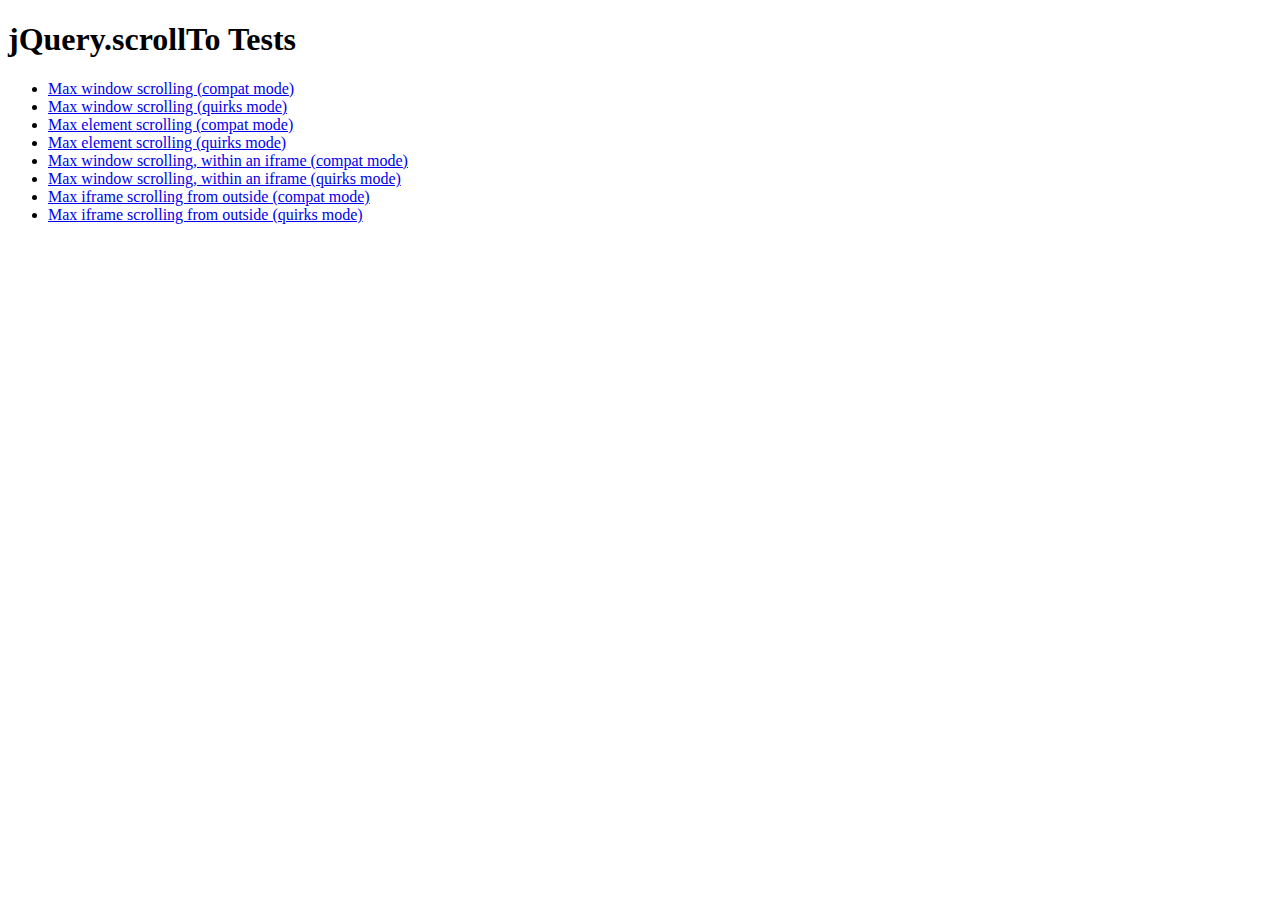
<file: src/main/java/assets/jquery.scrollTo-2.1.2/tests/index.html>
<!DOCTYPE html PUBLIC "-//W3C//DTD XHTML 1.0 Transitional//EN" "http://www.w3.org/TR/xhtml1/DTD/xhtml1-transitional.dtd">
<html xmlns="http://www.w3.org/1999/xhtml">
<head>
	<meta http-equiv="Content-Type" content="text/html; charset=iso-8859-1" />
	<title>jQuery.scrollTo Tests</title>
	<meta name="keywords" content="javascript, jquery, plugins, scroll, scrollTo, smooth, animation, to, effect, ariel, flesler, window, overflow, element, navigation, customizable" />
	<meta name="description" content="Tests for jQuery ScrollTo. Made by Ariel Flesler." />
	<meta name="robots" content="index,follow" />
</head>
<body>
	<h1>jQuery.scrollTo Tests</h1>
	
	<ul>
		<li><a href="WinMaxY-compat.html">Max window scrolling (compat mode)</a></li>
		<li><a href="WinMaxY-quirks.html">Max window scrolling (quirks mode)</a></li>
		<li><a href="ElemMaxY-compat.html">Max element scrolling (compat mode)</a></li>
		<li><a href="ElemMaxY-quirks.html">Max element scrolling (quirks mode)</a></li>
		<li><a href="WinMaxY-with-iframe-compat.html">Max window scrolling, within an iframe (compat mode)</a></li>
		<li><a href="WinMaxY-with-iframe-quirks.html">Max window scrolling, within an iframe (quirks mode)</a></li>
		<li><a href="WinMaxY-to-iframe-compat.html">Max iframe scrolling from outside (compat mode)</a></li>
		<li><a href="WinMaxY-to-iframe-quirks.html">Max iframe scrolling from outside (quirks mode)</a></li>
	</ul>
</body>
</html>
</file>
<file: stylesheets/stylesheet.css>
/*******************************************************************************
Slate Theme for GitHub Pages
by Jason Costello, @jsncostello
*******************************************************************************/

@import url(github-light.css);

/*******************************************************************************
MeyerWeb Reset
*******************************************************************************/

html, body, div, span, applet, object, iframe,
h1, h2, h3, h4, h5, h6, p, blockquote, pre,
a, abbr, acronym, address, big, cite, code,
del, dfn, em, img, ins, kbd, q, s, samp,
small, strike, strong, sub, sup, tt, var,
b, u, i, center,
dl, dt, dd, ol, ul, li,
fieldset, form, label, legend,
table, caption, tbody, tfoot, thead, tr, th, td,
article, aside, canvas, details, embed,
figure, figcaption, footer, header, hgroup,
menu, nav, output, ruby, section, summary,
time, mark, audio, video {
  margin: 0;
  padding: 0;
  border: 0;
  font: inherit;
  vertical-align: baseline;
}

/* HTML5 display-role reset for older browsers */
article, aside, details, figcaption, figure,
footer, header, hgroup, menu, nav, section {
  display: block;
}

ol, ul {
  list-style: none;
}

table {
  border-collapse: collapse;
  border-spacing: 0;
}

/*******************************************************************************
Theme Styles
*******************************************************************************/

body {
  box-sizing: border-box;
  color:#373737;
  background: #212121;
  font-size: 16px;
  font-family: 'Myriad Pro', Calibri, Helvetica, Arial, sans-serif;
  line-height: 1.5;
  -webkit-font-smoothing: antialiased;
}

h1, h2, h3, h4, h5, h6 {
  margin: 10px 0;
  font-weight: 700;
  color:#222222;
  font-family: 'Lucida Grande', 'Calibri', Helvetica, Arial, sans-serif;
  letter-spacing: -1px;
}

h1 {
  font-size: 36px;
  font-weight: 700;
}

h2 {
  padding-bottom: 10px;
  font-size: 32px;
  background: url('../images/bg_hr.png') repeat-x bottom;
}

h3 {
  font-size: 24px;
}

h4 {
  font-size: 21px;
}

h5 {
  font-size: 18px;
}

h6 {
  font-size: 16px;
}

p {
  margin: 10px 0 15px 0;
}

footer p {
  color: #f2f2f2;
}

a {
  text-decoration: none;
  color: #007edf;
  text-shadow: none;

  transition: color 0.5s ease;
  transition: text-shadow 0.5s ease;
  -webkit-transition: color 0.5s ease;
  -webkit-transition: text-shadow 0.5s ease;
  -moz-transition: color 0.5s ease;
  -moz-transition: text-shadow 0.5s ease;
  -o-transition: color 0.5s ease;
  -o-transition: text-shadow 0.5s ease;
  -ms-transition: color 0.5s ease;
  -ms-transition: text-shadow 0.5s ease;
}

a:hover, a:focus {text-decoration: underline;}

footer a {
  color: #F2F2F2;
  text-decoration: underline;
}

em {
  font-style: italic;
}

strong {
  font-weight: bold;
}

img {
  position: relative;
  margin: 0 auto;
  max-width: 739px;
  padding: 5px;
  margin: 10px 0 10px 0;
  border: 1px solid #ebebeb;

  box-shadow: 0 0 5px #ebebeb;
  -webkit-box-shadow: 0 0 5px #ebebeb;
  -moz-box-shadow: 0 0 5px #ebebeb;
  -o-box-shadow: 0 0 5px #ebebeb;
  -ms-box-shadow: 0 0 5px #ebebeb;
}

p img {
  display: inline;
  margin: 0;
  padding: 0;
  vertical-align: middle;
  text-align: center;
  border: none;
}

pre, code {
  width: 100%;
  color: #222;
  background-color: #fff;

  font-family: Monaco, "Bitstream Vera Sans Mono", "Lucida Console", Terminal, monospace;
  font-size: 14px;

  border-radius: 2px;
  -moz-border-radius: 2px;
  -webkit-border-radius: 2px;
}

pre {
  width: 100%;
  padding: 10px;
  box-shadow: 0 0 10px rgba(0,0,0,.1);
  overflow: auto;
}

code {
  padding: 3px;
  margin: 0 3px;
  box-shadow: 0 0 10px rgba(0,0,0,.1);
}

pre code {
  display: block;
  box-shadow: none;
}

blockquote {
  color: #666;
  margin-bottom: 20px;
  padding: 0 0 0 20px;
  border-left: 3px solid #bbb;
}


ul, ol, dl {
  margin-bottom: 15px
}

ul {
  list-style-position: inside;
  list-style: disc;
  padding-left: 20px;
}

ol {
  list-style-position: inside;
  list-style: decimal;
  padding-left: 20px;
}

dl dt {
  font-weight: bold;
}

dl dd {
  padding-left: 20px;
  font-style: italic;
}

dl p {
  padding-left: 20px;
  font-style: italic;
}

hr {
  height: 1px;
  margin-bottom: 5px;
  border: none;
  background: url('../images/bg_hr.png') repeat-x center;
}

table {
  border: 1px solid #373737;
  margin-bottom: 20px;
  text-align: left;
 }

th {
  font-family: 'Lucida Grande', 'Helvetica Neue', Helvetica, Arial, sans-serif;
  padding: 10px;
  background: #373737;
  color: #fff;
 }

td {
  padding: 10px;
  border: 1px solid #373737;
 }

form {
  background: #f2f2f2;
  padding: 20px;
}

/*******************************************************************************
Full-Width Styles
*******************************************************************************/

.outer {
  width: 100%;
}

.inner {
  position: relative;
  max-width: 640px;
  padding: 20px 10px;
  margin: 0 auto;
}

#forkme_banner {
  display: block;
  position: absolute;
  top:0;
  right: 10px;
  z-index: 10;
  padding: 10px 50px 10px 10px;
  color: #fff;
  background: url('../images/blacktocat.png') #0090ff no-repeat 95% 50%;
  font-weight: 700;
  box-shadow: 0 0 10px rgba(0,0,0,.5);
  border-bottom-left-radius: 2px;
  border-bottom-right-radius: 2px;
}

#header_wrap {
  background: #212121;
  background: -moz-linear-gradient(top, #373737, #212121);
  background: -webkit-linear-gradient(top, #373737, #212121);
  background: -ms-linear-gradient(top, #373737, #212121);
  background: -o-linear-gradient(top, #373737, #212121);
  background: linear-gradient(top, #373737, #212121);
}

#header_wrap .inner {
  padding: 50px 10px 30px 10px;
}

#project_title {
  margin: 0;
  color: #fff;
  font-size: 42px;
  font-weight: 700;
  text-shadow: #111 0px 0px 10px;
}

#project_tagline {
  color: #fff;
  font-size: 24px;
  font-weight: 300;
  background: none;
  text-shadow: #111 0px 0px 10px;
}

#downloads {
  position: absolute;
  width: 210px;
  z-index: 10;
  bottom: -40px;
  right: 0;
  height: 70px;
  background: url('../images/icon_download.png') no-repeat 0% 90%;
}

.zip_download_link {
  display: block;
  float: right;
  width: 90px;
  height:70px;
  text-indent: -5000px;
  overflow: hidden;
  background: url(../images/sprite_download.png) no-repeat bottom left;
}

.tar_download_link {
  display: block;
  float: right;
  width: 90px;
  height:70px;
  text-indent: -5000px;
  overflow: hidden;
  background: url(../images/sprite_download.png) no-repeat bottom right;
  margin-left: 10px;
}

.zip_download_link:hover {
  background: url(../images/sprite_download.png) no-repeat top left;
}

.tar_download_link:hover {
  background: url(../images/sprite_download.png) no-repeat top right;
}

#main_content_wrap {
  background: #f2f2f2;
  border-top: 1px solid #111;
  border-bottom: 1px solid #111;
}

#main_content {
  padding-top: 40px;
}

#footer_wrap {
  background: #212121;
}



/*******************************************************************************
Small Device Styles
*******************************************************************************/

@media screen and (max-width: 480px) {
  body {
    font-size:14px;
  }

  #downloads {
    display: none;
  }

  .inner {
    min-width: 320px;
    max-width: 480px;
  }

  #project_title {
  font-size: 32px;
  }

  h1 {
    font-size: 28px;
  }

  h2 {
    font-size: 24px;
  }

  h3 {
    font-size: 21px;
  }

  h4 {
    font-size: 18px;
  }

  h5 {
    font-size: 14px;
  }

  h6 {
    font-size: 12px;
  }

  code, pre {
    min-width: 320px;
    max-width: 480px;
    font-size: 11px;
  }

}
</file>
<file: src/main/java/assets/jquery.scrollTo-2.1.2/demo/css/style.css>
body{
	padding:5px;
	height:1600px;
	font-family: Verdana, sans-serif;
	background-color: #DDD;
}
ul,li,h1,h2,h3,h4,p{
	list-style:none;
	padding:0;
	margin:0;
}
.part{
	border:1px solid black;
	background-color:white;
}
	.part h3,
	.part h4,
	.part h4 a {
		color:#933;
	}
#toc{
	display:block;
	padding:10px;
	position:relative;
	margin:15px 0;
	float:left;
	width:305px;
}
	#toc h3{
		padding-bottom:10px;
	}
	#toc h3 strong{
		font-size:13px;
		color:black;
	}
#links{
	border:1px solid black;
	width:210px;
	padding:10px;
	float:right;
	margin-top:-30px;
}
	#links h3{
		color:#933;
	}
	#links ul{
		padding: 8px 0 3px 20px;
	}
	#links li{
		list-style-type:circle;
	}
	#links a{
		color:#69C;
	}
	
	#toc li, #links li{
		list-style-type:circle;
		padding-left:5px;
		margin-left:15px;
	}
		#toc a{
			color:#69C;
		}
.section{
	border:1px black solid;
	width:950px;
	padding:10px;
	margin: 5px 0;
	position:relative;
	clear:both;
}
	.section h3{
		margin-bottom:10px;
		margin-left: 8px;
	}
	.section h4{
		margin:10px 0 10px 8px;
	}
	.section li{
		float:left;
	}
	.pane{
		overflow:auto;
		clear:left;
		margin: 10px 0 0 10px;
		position:relative;
		width:826px;
		height:322px;
	}
ul.elements{
	background-color:#5B739C;
}
	ul.elements li{
		width:200px;
		height:100px;
		font-weight:bolder;
		border:1px black solid;
		text-align:center;
		padding:50px;
		position:relative;
		background-color:#DDD;
	}
		ul.elements li a{
			bottom:20px;
			color:#933;
			font-size:12px;
			left:125px;
			position:absolute;
		}
		ul.elements li p{
			color:#666;
		}
	#pane-settings ul.elements li{
		margin:5px;
	}
	#pane-settings{
		margin-bottom:10px;
	}
ul.links{
	height:20px;
	overflow:hidden;
	padding-left: 5px;
}
	ul.links a{
		color:#69C;
		margin:0 0 0 5px;
	}
.clear{
	clear:left;
}
h3 span{
	position:absolute;			
}
.message{
	background:#EEE;
	border:1px solid #999;
	color:#333;
	font-size:12px;
	font-weight:normal;
	padding:1px;
	margin-top:2px;
}

h1{
	color:#5B739C;
}
h1 strong{
	font-size:13px;
	color:#777;
}
</file>
